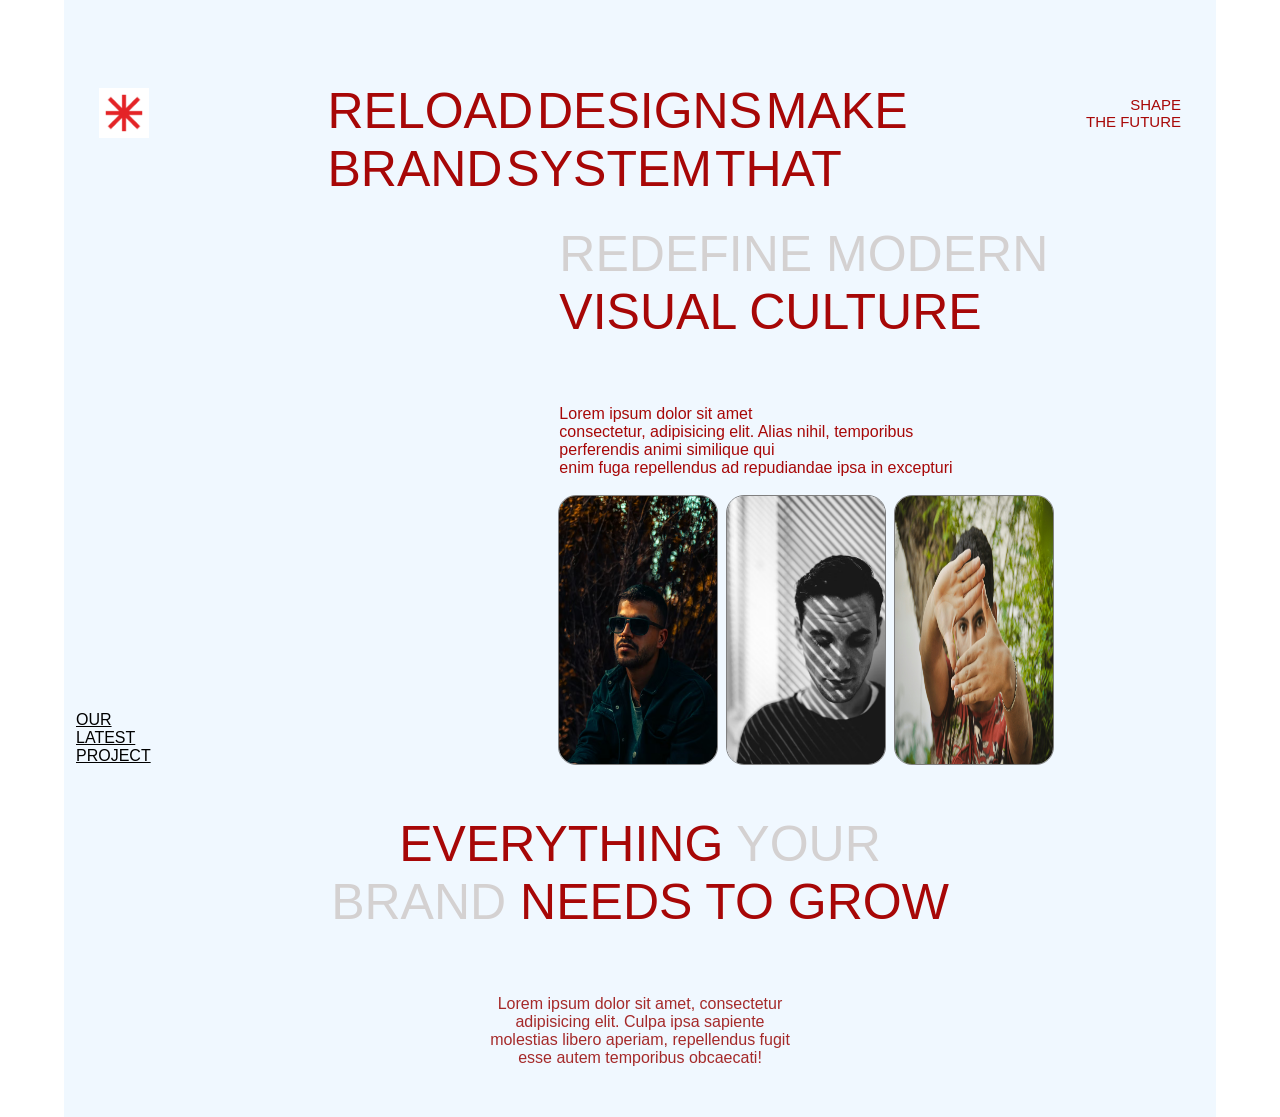
<file: Assignmant2_1/index.html>
<!DOCTYPE html>
<html lang="en">

<head>
    <meta charset="UTF-8">
    <meta name="viewport" content="width=device-width, initial-scale=1.0">
    <title>Assignment2.html</title>
    <link rel="stylesheet" href="style.css">
</head>

<body>
    <div class="container">
        <div class="head">
            <img src="download.png" alt="This is Image of red Flower like.">
                <p class="text-1">
                    RELOAD DESIGNS MAKE<br />BRAND SYSTEM THAT
                </p>
            <p class="text-right">
                SHAPE<br />THE FUTURE
            </p>
        </div>
        <section class="main">
            <div class="hero-head">
                <p class="main-text"><span>REDEFINE MODERN</span><br/>VISUAL CULTURE</p>
            </div>
            <p class="main-content">Lorem ipsum dolor sit amet <br>consectetur, adipisicing elit. Alias nihil, temporibus<br> perferendis animi similique qui<br> enim fuga repellendus ad repudiandae ipsa in excepturi </p>
        </section>
        <section class="main2">
            <p><u>OUR<br>LATEST<br>PROJECT</u></p>
            <div class="images">
                <img src="demo.avif" alt="This is image1">
                <img src="demo2.avif" alt="This is image2">
                <img src="demo3.jpg" alt="This is image3">
            </div>
        </section>
        <section class="main3">
            <p class="text-3">EVERYTHING <span style="color:rgb(212, 209, 209);">YOUR</span><br><span style="color:rgb(212, 209, 209);">BRAND</span> NEEDS TO GROW</p>
             <p style="padding:50px;width:100%;background-color:aliceblue;color:brown;text-align:center;">Lorem ipsum dolor sit amet, consectetur <br>adipisicing elit. Culpa ipsa sapiente <br>molestias libero aperiam, repellendus fugit <br>esse autem temporibus obcaecati!</p>
        </section>
    </div>
</body>

</html>
</file>
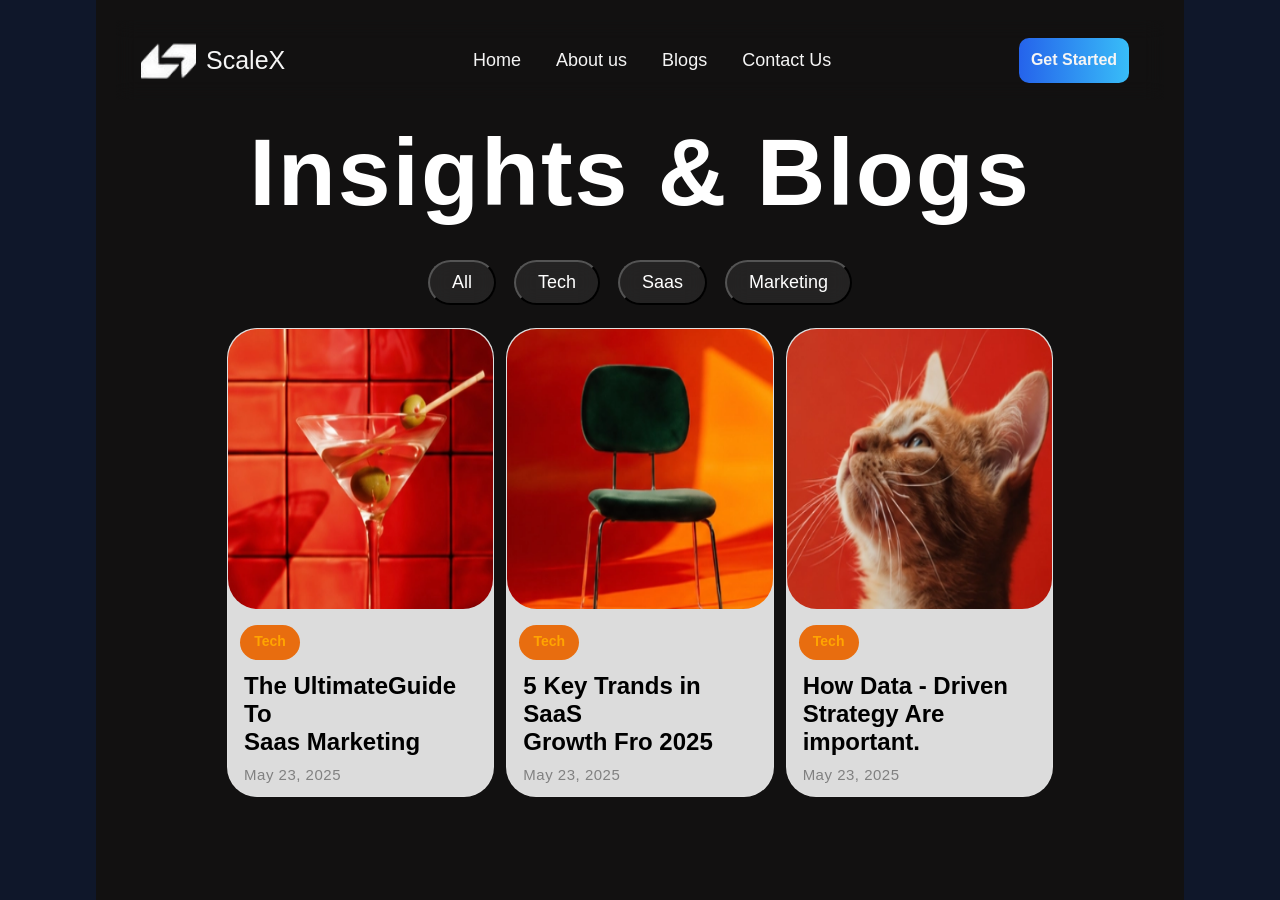
<file: Assignment2_2/index.html>
<!DOCTYPE html>
<html lang="en">

<head>
    <meta charset="UTF-8">
    <meta name="viewport" content="width=device-width, initial-scale=1.0">
    <title>Index.html</title>
    <link rel="stylesheet" href="style.css">
</head>

<body>
    <div class="container">
        <div class="header">
            <div class="logo">
                <img src="logo.png" alt="Thisis Logo" />
                <p class="name">ScaleX</p>
            </div>

            <div class="nav">
                <p class="nav-tag">Home</p>
                <p class="nav-tag">About us</p>
                <p class="nav-tag">Blogs</p>
                <p class="nav-tag">Contact Us</p>
            </div>

            <button class="header-btn">Get Started</button>
        </div>
        <div class="hero">
            <section class="text">
                Insights & Blogs
            </section>
            <section class="group-btn">
                <button class="btn">All</button>
                <button class="btn">Tech</button>
                <button class="btn">Saas</button>
                <button class="btn">Marketing</button>
            </section>
            <section class="cards">
                <div class="card">
                    <img src="glass.png" alt="This is Glass Image">
                    <p class="cat">Tech</p>
                    <h3>The UltimateGuide To <br />Saas Marketing</h3>
                    <p class="date">May 23, 2025</p>
                </div>
                <div class="card">
                    <img src="chair.png" alt="This is chair Image">
                    <p class="cat">Tech</p>
                    <h3>5 Key Trands in SaaS <br/>Growth Fro 2025</h3>
                    <p class="date">May 23, 2025</p>
                </div>
                <div class="card">
                    <img src="cat.png" alt="This is Cat Image">
                    <p class="cat">Tech</p>
                    <h3>How Data - Driven <br />Strategy Are important.</h3>
                    <p class="date">May 23, 2025</p>
                </div>
            </section>
        </div>

    </div>
</body>

</html>
</file>
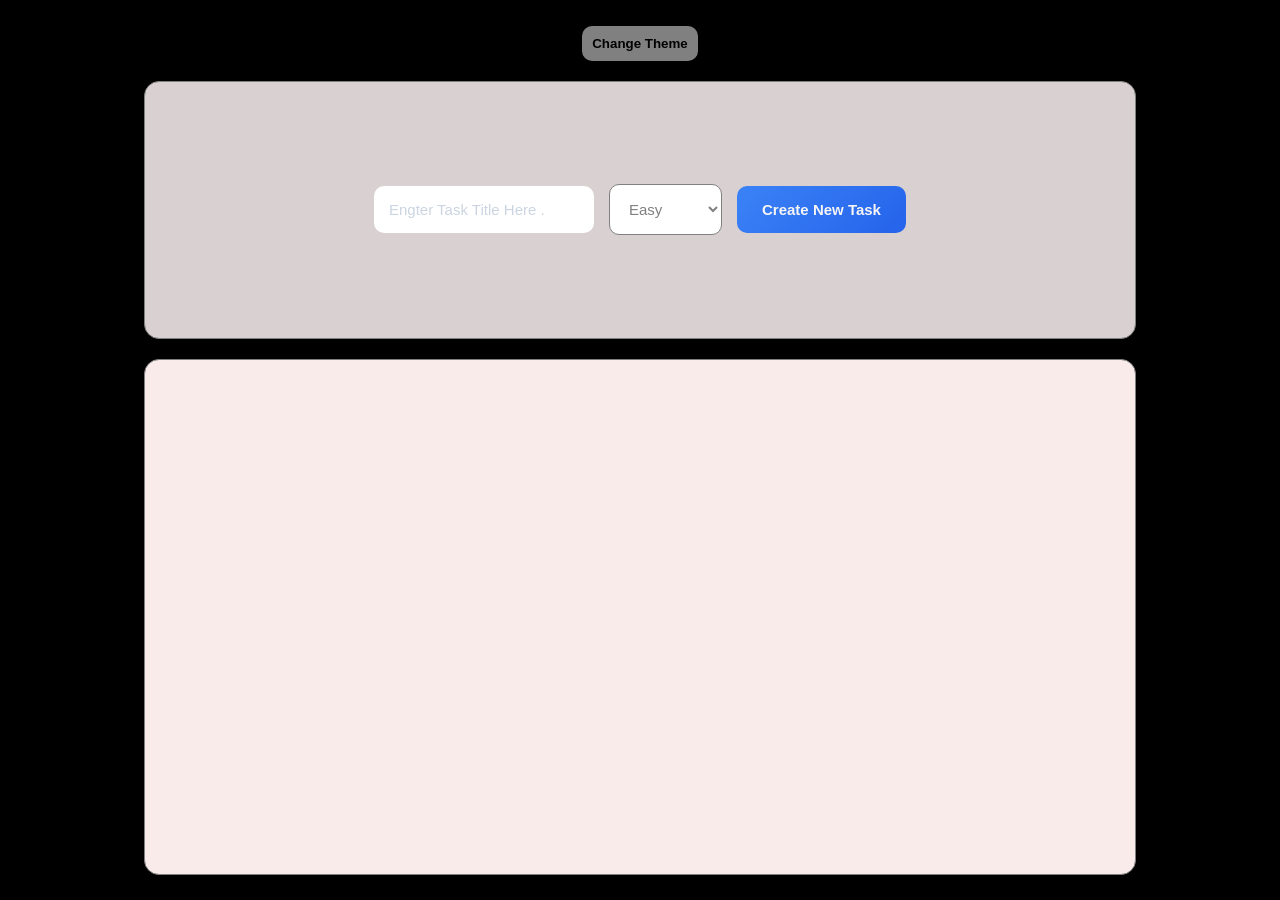
<file: Assignment7/index.html>
<!DOCTYPE html>
<html lang="en">
<head>
    <meta charset="UTF-8">
    <meta name="viewport" content="width=device-width, initial-scale=1.0">
    <title>TaskManagement.html</title>
    <link rel="stylesheet" href="style.css">
</head>
<body>
    <main class="dark">
        <button class="theme">Change Theme</button>
        <section class="input">
            <input type="text" name="title" placeholder="Engter Task Title Here ."/>
            <select name="category" >
                <option value="easy">Easy</option>
                <option value="medium">Medium</option>
                <option value="hard">Hard</option>
                <option value="veryHard">veryHard</option>
            </select>
            <button class="createTask">Create New Task</button>
        </section>
        <section class="output">
        </section>
    </main>
   <script type="module" src="script.js"></script> 
</body>
</html>
</file>
<file: Assignmant2_1/style.css>
*{
    margin:0;
    padding:0;
    box-sizing:border-box;
    font-family:Arial, Helvetica, sans-serif;
}

html,body{
    width:100%;
    min-height:100vh;
}

.container{
    width:90%;
    height:100vh;
    margin:0 auto;
    background-color:aliceblue;
}
.container .head{
    width:100%;
    height:25vh;
    display:flex;
    align-items: center;
    padding: 9px 35px;
    font-size:15px;
    justify-content:space-between;
    color:rgb(167, 7, 7);
}
.container .head img{
    width:50px;
    height:50px;
    margin:12   px 40px;
}
.container .head .text-1{
    word-spacing:-10px;
    font-size:50px;
    font-weight:300;
    margin-top:55px;
}
.container .head .text-right{
    text-align:right;
}
.container .main{
    width:100%;
    height:30vh;
   color:rgb(167, 7, 7);
}
.container .main .hero-head{
    width:57%;
    height:20vh;
    margin:0 43%;
    font-size:50px;
    font-weight:300;
}
.container .main .hero-head p span{
    color:rgb(212, 209, 209);
}
.container .main .main-content{
    width:57%;
    height:20vh;
    margin:0 43%;
}
.container .main2{
    width:100%;
    height:30vh;
    display:flex;
    align-items:center;
    justify-content:center;
    gap:2px;
}
.container .main2 p{
    width:28%;
    height:30vh;
    display:flex;
    align-items: end;
    margin-left:12px;
}
.container .main2 .images{
    width:72%;
    height:30vh;
    display:flex;
    align-items:center;
    justify-content:center;
    gap:8px;
    padding:10px;
}
.container .main2 .images img{
    width:20%;
    height:30vh;
    border:1px solid gray;
    border-radius:18px;
}
.container .main3 .text-3{
    width:100%;
    height:20vh;
    padding-top:50px;
    text-align: center;
    font-size:50px;
    font-weight:300;
    background-color:aliceblue;
    color:rgb(167, 7, 7);
}
</file>
<file: Assignment2_2/style.css>
* {
    margin: 0;
    padding: 0;
    box-sizing: border-box;
    font-family: 'Gill Sans', 'Gill Sans MT', Calibri, 'Trebuchet MS', sans-serif;
}

html,
body {
    width: 100%;
    height: 100%;
    background-color: #0f172a;
}

.container {
    width: 85%;
    height: 100%;
    background-color: rgb(18, 17, 17);
    margin: 0 auto;
    padding: 20px;
}

.container .header {
    width: 100%;
    height: 80px;

    display: flex;
    align-items: center;
    justify-content: space-between;

    padding: 0 25px;

    /* background-color:rgba(255, 255, 255, 0.08); */
    backdrop-filter: blur(10px);

    /* border:1px solid rgba(255,255,255,0.1); */
    /* border-radius:18px; */

    /* box-shadow:0 8px 25px rgba(0,0,0,0.3); */

    color: whitesmoke;
}

.container .header .logo {
    display: flex;
    align-items: center;
    gap: 10px;
}

.container .header .logo img {
    width: 55px;
    height: 55px;
    object-fit: cover;
}

.container .header .logo .name {
    font-size: 25px;
}

.container .header .nav {
    display: flex;
    align-items: center;
    gap: 35px;
}

.container .header .nav .nav-tag {
    font-size: 18px;
    cursor: pointer;
    position: relative;
    transition: 0.3s;
}

.container .header .nav .nav-tag:hover {
    color: #38bdf8;
}

.container .header .nav .nav-tag::after {
    content: "";
    position: absolute;
    left: 0;
    bottom: -5px;
    width: 0%;
    height: 2px;
    background: #38bdf8;
    transition: 0.3s;
}

.container .header .nav .nav-tag:hover::after {
    width: 100%;
}

.container .header .header-btn {
    width: 110px;
    height: 45px;

    margin-right: 10px;
    font-size: 16px;
    font-weight: 600;

    border: none;
    border-radius: 10px;

    background: linear-gradient(to right, #2563eb, #38bdf8);

    color: whitesmoke;
    cursor: pointer;
    transition: 0.3s;
}

.container .header .header-btn:hover {
    transform: translateY(-3px);
    box-shadow: 0 8px 20px rgba(56, 189, 248, 0.4);
}

/* Header END */

/* Hero section start */
.container .hero {
    width: 100%;
    height: 75%;
    padding: 10px;
    /* background-color: white; */
}

.container .hero .text {
    width: 100%;
    height: 20%;

     display:flex;
    align-items:center;
    justify-content:center;

    font-family: Arial, Helvetica, sans-serif;
    font-size: 95px;
    text-align: center;

    /* background-color: red; */
    color: white;
    font-weight: 700;

     letter-spacing:2px;
    line-height:1.1;
}
.container .hero .text:hover{
    transform:scale(1.2);
    /* letter-spacing:0px; */
}
.container .hero .group-btn {
    margin-top:25px;

    display: flex;
    align-items: center;
    font-family: Arial, Helvetica, sans-serif;
    justify-content: center;

    gap: 18px;
}

.container .hero .group-btn .btn{
    font-size:18px;

    object-fit:cover;
    padding:0 22px;
    height:45px;

    border-radius:40px;
    color:white;

    background-color:rgba(255, 255, 255, 0.08);
    backdrop-filter: blur(12px);
    cursor: pointer;

    transition:
        transform 0.3s,
        background-color 0.3s,
        box-shadow 0.3s;

}
.container .hero .group-btn .btn:hover{
    background-color:orangered;

    transform:translateY(-4px);

    box-shadow: 0 8px rgba(255, 69, 0, 0.35);
}

.container .hero .group-btn .btn:active{
    transform:scale(0.96);
}

/* End of hero Section */

/* Start of Cards */
.container .hero .cards{
width:100%;
height:75%;
margin-top:23px;

display:flex;
align-items:center;
gap: 12px;
justify-content:center;

}
.container .cards .card{
    width:26%;
    height:100%;
    border:1px solid gray;
    border-radius:30px;
    font-family:Arial, Helvetica, sans-serif;
    background-color:gainsboro;

    border:1px solid rgba(255,255,255,0.1);
    transition:
        transform 0.35s ease,
        box-shadow 0.35s ease;

    cursor:pointer;

}
.container .cards .card img{
    width:100%;
    height:60%;
    overflow:hidden;
    border-radius:30px;

    transition:transform 0.5s ease;
}

.container .cards .card:hover img{
    transform:scale(1.06);
}

.container .cards .card .cat{
    width:60px;
    height:35px;
    object-fit:contain;
    text-align:center;
    font-size:14px;
    font-weight:600;
    border-radius:20px;
    background-color:rgb(232, 109, 15);
    color:orange;
    padding:8px 14px;
    margin:12px;
    transition:0.3s;
}
.container .cards .card .cat:hover{
    background-color:orange;
    color:rgb(232, 109, 15);
    transform:scale(1.05);
}
.container .cards .card:hover{
    transform:translateY(-3px);
    box-shadow:10px 10px 10px gray;
}
.container .cards .card h3{
    font-family:Arial, Helvetica, sans-serif;
    margin:0 16px;
     font-size:24px;
    font-weight:700;
}
.container .cards .card .date{
    color:gray;
    margin:10px 16px;
    font-size:15px;

    letter-spacing:0.5px;
}
</file>
<file: Assignment7/style.css>
*{
    margin: 0;
    padding: 0;
    box-sizing: border-box;
    font-family:'Segoe UI', Tahoma, Geneva, Verdana, sans-serif;
}
body,html{
    width:100%;
    height:100%;
}
main{
    width:100%;
    height:100vh;
    background-color:#000;
    color:whitesmoke;
    display:flex;
    flex-direction:column;
    align-items:center;
    justify-content:center;
    gap:20px;
    padding:20px;
}
.input{
    width:80%;
    height:30%;
    background-color:rgb(217, 209, 209);
    border:1px solid gray;
    border-radius:15px;
    display:flex;
    align-items:center;
    justify-content:center;
    gap:15px;
    padding:25px;
    box-shadow:0 8px 20px rgba(0,0,0,0.3);
}
.output{
    width:80%;
    height:60%;
    background-color:rgb(250, 235, 235);
    border:1px solid gray;
    border-radius:15px; 
    padding:20px;
    overflow-y:auto;
    box-shadow:0 8px 20px rgba(0, 0, 0, 0.3);
}
input{
    padding:15px;
    background-color:white;
    color:gray;
    outline:none;
    border:1px solid gray;
    border-radius:10px;
    font-size:15px;
    border:none;
}

input::placeholder{
    color:#cbd5e1;
}


select{
    padding:15px;
    background-color:white;
    color:gray;
    outline:none;
    border:1px solid gray;
    border-radius:10px;
    font-size:15px;
}
option{
    padding:15px 15px;
    background-color:white;
    color:gray;
    outline:none;
    border:1px solid gray;
    border-radius:10px;
    font-size:15px;
}
.createTask{
    padding:15px 25px;
    border:none;
    border-radius:10px;
    font-weight:600;
    color:whitesmoke;
    font-size:15px;
    font-weight:600;
    cursor: pointer;
    transition:0.3s;
    background:linear-gradient(
        135deg,
        #3b82f6,
        #2563eb
    );
}     

.createTask:hover{
    transform:translateY(-2px);
    box-shadow:0 5px 15px rgba(59,130,246,0.5);
}

.list-item{
    width:100%;
    margin-bottom:15px;
    padding:18px 20px;
    border:2px solid gray;
    border-radius:12px;
    background-color:rebeccapurple;
    display:flex;
    align-items:center;
    justify-content:space-between;
    transition:0.3s;
    border-left:5px solid #3b82f6;
}
.btn{
    padding:10px 18px;
    border:2px solid gray;
    border-radius:8px;
    outline:none;
    font-weight:600;
    cursor: pointer;
    transition:0.3s;
    color:whitesmoke;
}
.edit{
    background-color:darkcyan;
    transform:2s ease;
}
.del{
    background-color:darkred;
}
.com{
    background-color:darkgreen;
}
.task-head{
    display:flex;
    align-items:center;
    justify-content:center;
    gap:5px;
}
.task-head h1{
    font-size:22px;
    color:white;
}

.task-head h3{
    font-size:14px;
    color:#cbd5e1;
    font-weight:400;
}
.edit:hover{
    background-color:blue;
    scale:1.05;
}

.del:hover{
    background-color:red;
    scale:1.05;
}

.com:hover{
    background-color:greenyellow;
    scale:1.05;
}

.complete{
    background-color: green;
    color:white;
}
.theme{
    padding:10px 10px;
    border:none;
    outline:none;
    border-radius:10px;
    font-weight: 600;
    background-color:gray;
}
.dark{
    background-color:black;
    color:white;
}
.light{
    background-color:wheat;
    color:black;
}
</file>
